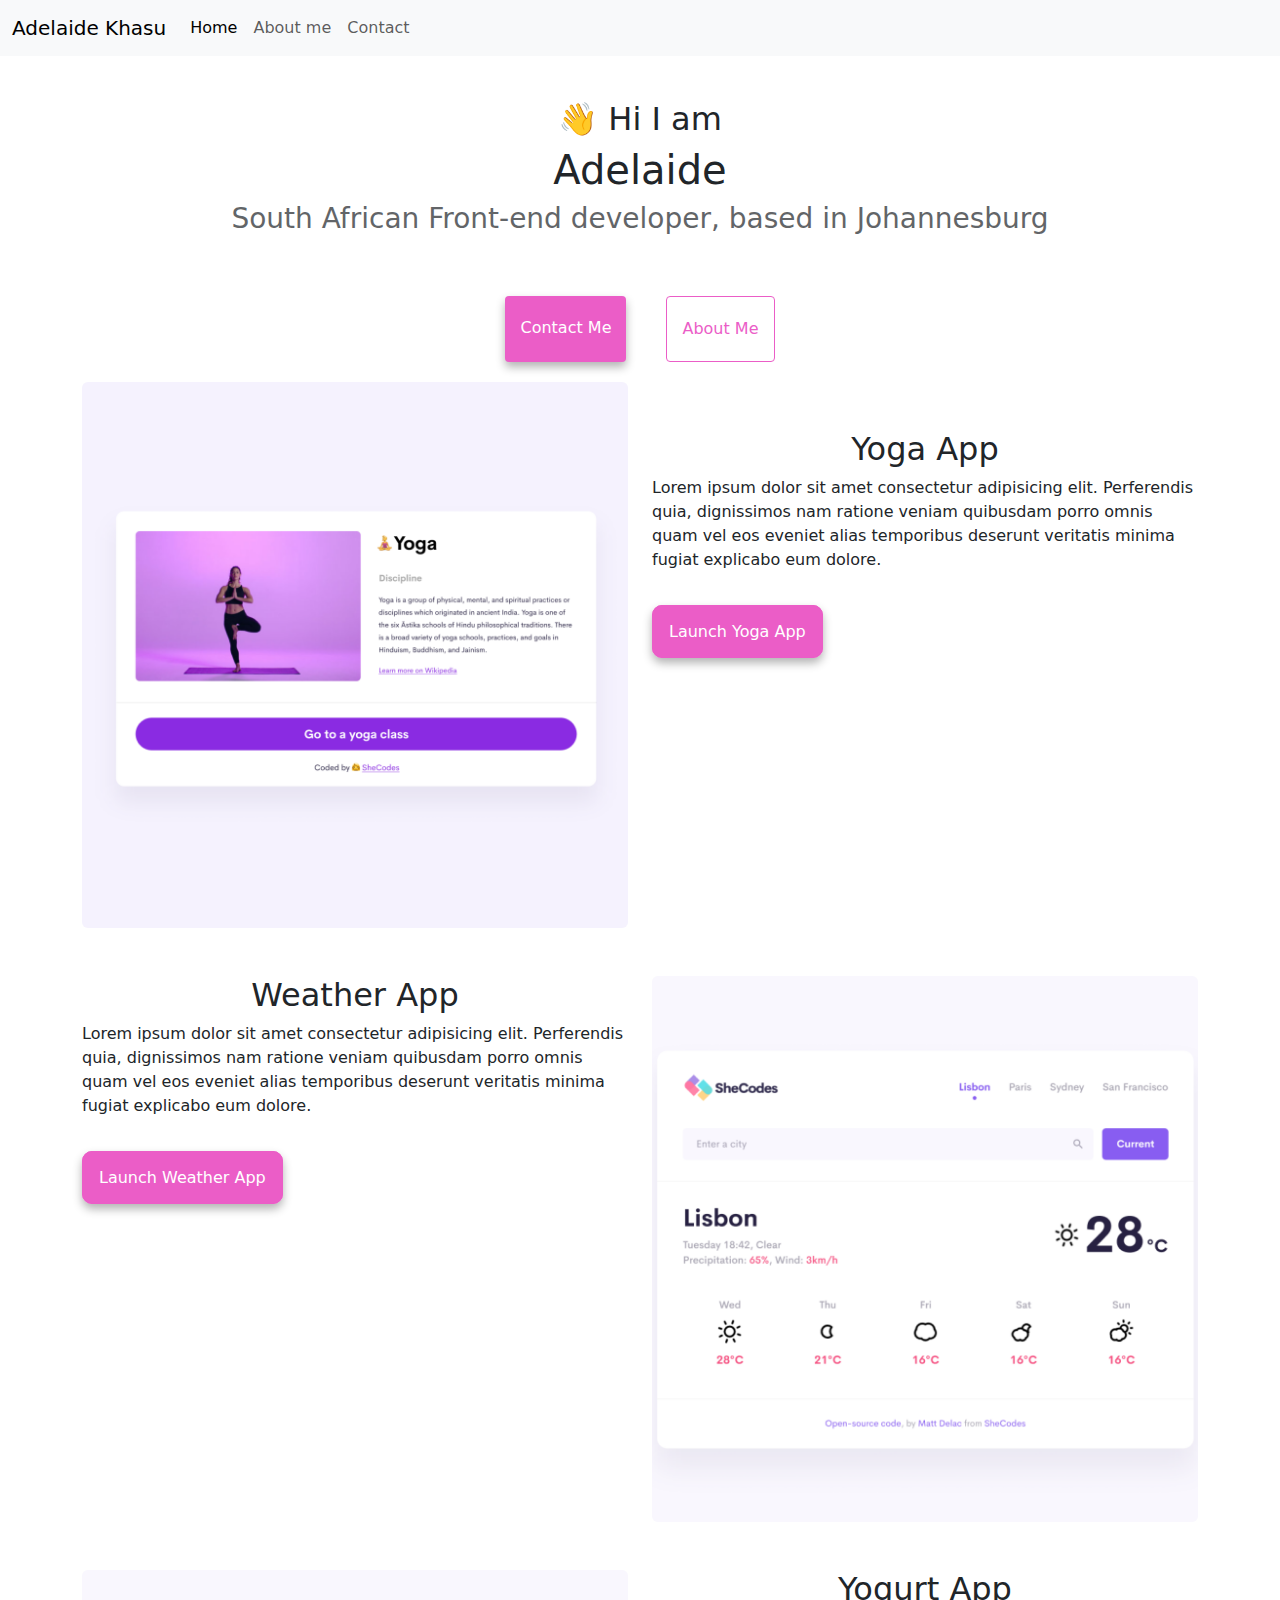
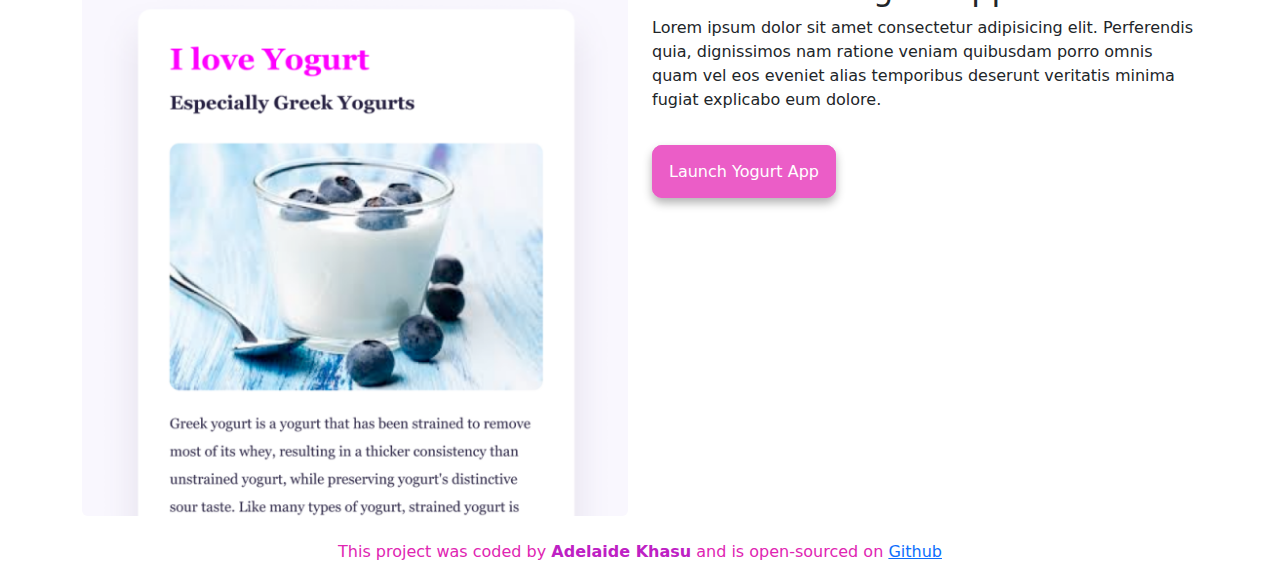
<file: index.html>
<!DOCTYPE html>
<html lang="en">
  <head>
    <meta charset="UTF-8" />
    <meta http-equiv="X-UA-Compatible" content="IE=edge" />
    <meta name="viewport" content="width=device-width, initial-scale=1.0" />
    <meta
      name="description"
      content="Explore the projects of Adelaide Khasu, a front-end developer based in Johannesburg. Check out her Yoga, Weather, and Yogurt apps. Contact Adelaide for collaborations."
    />
    <title>Adelaide Khasu - Front-End Developer in Johannesburg</title>
    <link rel="stylesheet" href="style.css" />
    <link
      href="https://cdn.jsdelivr.net/npm/bootstrap@5.3.3/dist/css/bootstrap.min.css"
      rel="stylesheet"
      integrity="sha384-QWTKZyjpPEjISv5WaRU9OFeRpok6YctnYmDr5pNlyT2bRjXh0JMhjY6hW+ALEwIH"
      crossorigin="anonymous"
    />
    <script
      src="https://cdn.jsdelivr.net/npm/bootstrap@5.3.3/dist/js/bootstrap.bundle.min.js"
      integrity="sha384-YvpcrYf0tY3lHB60NNkmXc5s9fDVZLESaAA55NDzOxhy9GkcIdslK1eN7N6jIeHz"
      crossorigin="anonymous"
    ></script>
  </head>
  <body>
    <nav class="navbar navbar-expand-lg bg-body-tertiary fixed-top mb-5">
      <div class="container-fluid">
        <a class="navbar-brand" href="about.html">Adelaide Khasu</a>
        <button
          class="navbar-toggler"
          type="button"
          data-bs-toggle="collapse"
          data-bs-target="#navbarNav"
          aria-controls="navbarNav"
          aria-expanded="false"
          aria-label="Toggle navigation"
        >
          <span class="navbar-toggler-icon"></span>
        </button>
        <div class="collapse navbar-collapse" id="navbarNav">
          <ul class="navbar-nav">
            <li class="nav-item">
              <a class="nav-link active" aria-current="page" href="index.html"
                >Home</a
              >
            </li>
            <li class="nav-item">
              <a class="nav-link" href="about.html">About me</a>
            </li>
            <li class="nav-item">
              <a class="nav-link" href="about.html">Contact</a>
            </li>
          </ul>
        </div>
      </div>
    </nav>
    <div class="container bodymargin">
      <div class="row">
        <div class="col-sm-12">
          <h2>👋 Hi I am</h2>
          <h1>Adelaide</h1>
          <h3>South African Front-end developer, based in Johannesburg</h3>
          <div class="navigation-links">
            <a href="about.html#contact" class="contact-link">Contact me</a>
            <a href="about.html" class="about-link">About me</a>
          </div>
        </div>
      </div>
      <div class="row">
        <div class="col-sm-6">
          <img src="images/yoga.png" class="img-fluid rounded" alt="yoga" />
        </div>
        <div class="col-sm-6 mt-5">
          <h2>Yoga App</h2>
          <div class="description mb-5">
            Lorem ipsum dolor sit amet consectetur adipisicing elit. Perferendis
            quia, dignissimos nam ratione veniam quibusdam porro omnis quam vel
            eos eveniet alias temporibus deserunt veritatis minima fugiat
            explicabo eum dolore.
          </div>
          <a href="#" class="link p-3">Launch Yoga App</a>
        </div>
      </div>
      <div class="row">
        <div class="col-sm-6 mt-5">
          <h2>Weather App</h2>
          <div class="description mb-5">
            Lorem ipsum dolor sit amet consectetur adipisicing elit. Perferendis
            quia, dignissimos nam ratione veniam quibusdam porro omnis quam vel
            eos eveniet alias temporibus deserunt veritatis minima fugiat
            explicabo eum dolore.
          </div>
          <a href="#" class="link p-3">Launch Weather App</a>
        </div>
        <div class="col-sm-6 mt-5">
          <img
            src="images/weather.png"
            class="img-fluid rounded"
            alt="weather"
          />
        </div>
      </div>
      <div class="row">
        <div class="col-sm-6 mt-5">
          <img src="images/yogurt.png" class="img-fluid rounded" alt="yogurt" />
        </div>
        <div class="col-sm-6 mt-5">
          <h2>Yogurt App</h2>
          <div class="description mb-5">
            Lorem ipsum dolor sit amet consectetur adipisicing elit. Perferendis
            quia, dignissimos nam ratione veniam quibusdam porro omnis quam vel
            eos eveniet alias temporibus deserunt veritatis minima fugiat
            explicabo eum dolore.
          </div>
          <a href="#" class="link p-3">Launch Yogurt App</a>
        </div>
      </div>
    </div>
    <br/>
    <footer> This project was coded by <strong>Adelaide Khasu</strong> and is open-sourced on <a href="https://github.com/">Github</a> 
    </footer>
    <br />
  </body>
</html>
</file>
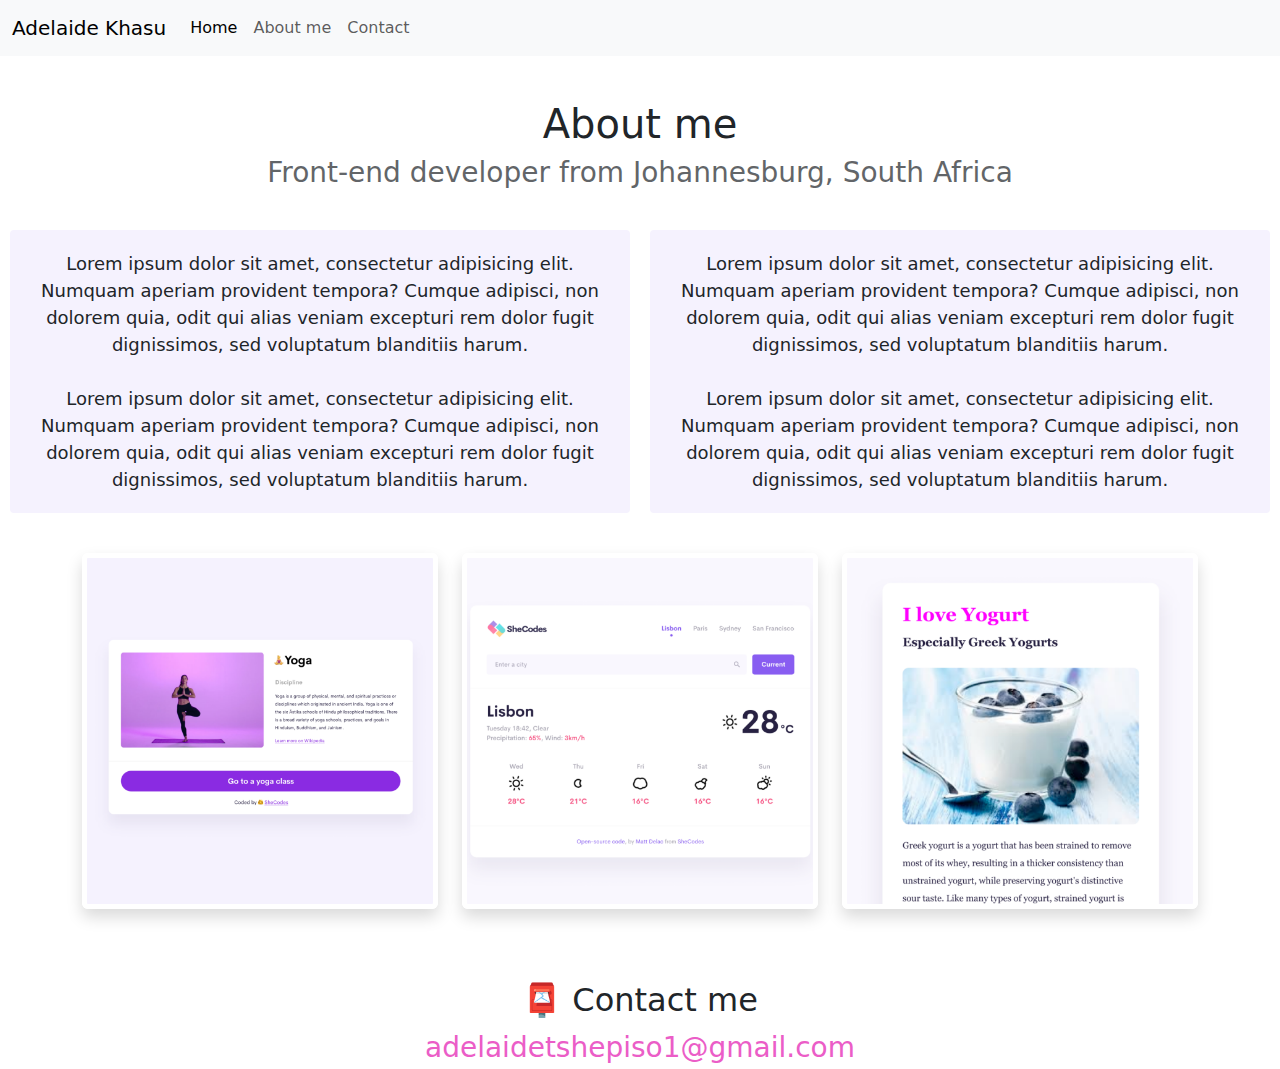
<file: about.html>
<!DOCTYPE html>
<html lang="en">
  <head>
    <meta charset="UTF-8" />
    <meta http-equiv="X-UA-Compatible" content="IE=edge" />
    <meta name="viewport" content="width=device-width, initial-scale=1.0" />
    <meta
      name="description"
      content="Learn more about Adelaide Khasu, a front-end developer based in Johannesburg, South Africa. Discover her skills, projects, and how to contact her."
    />
    
    <title>About Adelaide Khasu - Front-End Developer</title>
    <link rel="stylesheet" href="style.css" />
    <link
      href="https://cdn.jsdelivr.net/npm/bootstrap@5.3.3/dist/css/bootstrap.min.css"
      rel="stylesheet"
      integrity="sha384-QWTKZyjpPEjISv5WaRU9OFeRpok6YctnYmDr5pNlyT2bRjXh0JMhjY6hW+ALEwIH"
      crossorigin="anonymous"
    />
    <script
      src="https://cdn.jsdelivr.net/npm/bootstrap@5.3.3/dist/js/bootstrap.bundle.min.js"
      integrity="sha384-YvpcrYf0tY3lHB60NNkmXc5s9fDVZLESaAA55NDzOxhy9GkcIdslK1eN7N6jIeHz"
      crossorigin="anonymous"
    ></script>
  </head>
  <body>
<header>
    <nav class="navbar navbar-expand-lg bg-body-tertiary fixed-top">
      <div class="container-fluid">
        <a class="navbar-brand" href="about.html">Adelaide Khasu</a>
        <button
          class="navbar-toggler"
          type="button"
          data-bs-toggle="collapse"
          data-bs-target="#navbarNav"
          aria-controls="navbarNav"
          aria-expanded="false"
          aria-label="Toggle navigation"
        >
          <span class="navbar-toggler-icon"></span>
        </button>
        <div class="collapse navbar-collapse" id="navbarNav">
          <ul class="navbar-nav">
            <li class="nav-item">
              <a class="nav-link active" aria-current="page" href="index.html"
                >Home</a
              >
            </li>
            <li class="nav-item">
              <a class="nav-link" href="about.html">About me</a>
            </li>
            <li class="nav-item">
              <a class="nav-link" href="about.html#contact">Contact</a>
            </li>
          </ul>
        </div>
      </div>
    </nav>
    </header>
    <main>
    <div class="bodymargin">
      <h1>About me</h1>
      <h3>Front-end developer from Johannesburg, South Africa</h3>
      <div class="about-paragraphs">
        <p>
          Lorem ipsum dolor sit amet, consectetur adipisicing elit. Numquam
          aperiam provident tempora? Cumque adipisci, non dolorem quia, odit qui
          alias veniam excepturi rem dolor fugit dignissimos, sed voluptatum
          blanditiis harum.
          <br /><br />
          Lorem ipsum dolor sit amet, consectetur adipisicing elit. Numquam
          aperiam provident tempora? Cumque adipisci, non dolorem quia, odit qui
          alias veniam excepturi rem dolor fugit dignissimos, sed voluptatum
          blanditiis harum.
        </p>
        <p>
          Lorem ipsum dolor sit amet, consectetur adipisicing elit. Numquam
          aperiam provident tempora? Cumque adipisci, non dolorem quia, odit qui
          alias veniam excepturi rem dolor fugit dignissimos, sed voluptatum
          blanditiis harum.
          <br /><br />
          Lorem ipsum dolor sit amet, consectetur adipisicing elit. Numquam
          aperiam provident tempora? Cumque adipisci, non dolorem quia, odit qui
          alias veniam excepturi rem dolor fugit dignissimos, sed voluptatum
          blanditiis harum.
        </p>
      </div>
      <div class="container">
        <div class="row">
          <div class="col-sm-4">
            <img
              src="images/yoga.png"
              class="img-fluid rounded border border-5 border-white shadow"
              alt="yoga"
            />
          </div>
          <div class="col-sm-4">
            <img
              src="images/weather.png"
              class="img-fluid rounded border border-5 border-white shadow"
              alt="weather"
            />
          </div>
          <div class="col-sm-4">
            <img
              src="images/yogurt.png"
              class="img-fluid rounded border border-5 border-white shadow"
              alt="yogurt"
            />
          </div>
        </div>
      </div>
      <br />
      <div id="contact" class="mt-5">
        <h2>📮 Contact me</h2>
        <a href="mailto:adelaidetshepiso1@gmail.com" class="email-link"
          >adelaidetshepiso1@gmail.com</a
        >
      </main>
      </div>
    </div>
  </body>
</html>
</file>
<file: style.css>
:root {
  --primary-color: #eb5dc7;
  --secondary-color: #f5f2fe;
  --box-shadow: 0 5px 10px rgba(0, 0, 0, 0.3);
}

body {
  margin-top: 100px;
  text-align: center;
}

h1,
h2,
h3 {
  text-align: center;
  margin: 0;
}

@media (max-width: 576px) {
  h1 {
    font-size: 96px;
  }
}

h2 {
  font-size: 48px;
}

h3 {
  font-size: 24px;
  opacity: 0.7;
}
@media (max-width: 576px) {
  .navbar-brand {
    font-size: 1.2rem;
  }
}

p {
  background: var(--secondary-color);
  padding: 20px;
  border-radius: 4px;
  font-size: 18px;
  line-height: 1.5;
  text-align: center;
}

.navigation-links {
  display: flex;
  margin-top: 40px;
  justify-content: center;
}

.navigation-links a {
  margin: 20px;
  border-radius: 4px;
  padding: 20px 15px;
  text-decoration: none;
  text-transform: capitalize;
}

.contact-link {
  background: var(--primary-color);
  box-shadow: var(--box-shadow);
  color: white;
}

.about-link {
  color: var(--primary-color);
  border: 1px solid var(--primary-color);
}

.homepage-link {
  color: var(--primary-color);
  text-align: center;
  display: block;
}

.about-paragraphs {
  display: flex;
  margin: 30px 0;
}

.about-paragraphs p {
  margin: 10px;
}

.email-link {
  display: flex;
  justify-content: center;
  color: var(--primary-color);
  font-size: 28px;
  text-decoration: none;
}

.email-link:hover {
  text-decoration: underline;
}

.link {
  background: var(--primary-color);
  box-shadow: var(--box-shadow);
  border: 1px solid var(--primary-color);
  border-radius: 10px;
  color: white;
  text-decoration: none;
}

.bodymargin {
  margin-top: 100px;
}
footer {
  color: #e025b2;
  text-align: center;
}
strong {
  font-weight: bold;
  color: rgb(190, 33, 196);
}
.img-fluid {
  max-width: 100%;
  height: auto;
}
</file>
